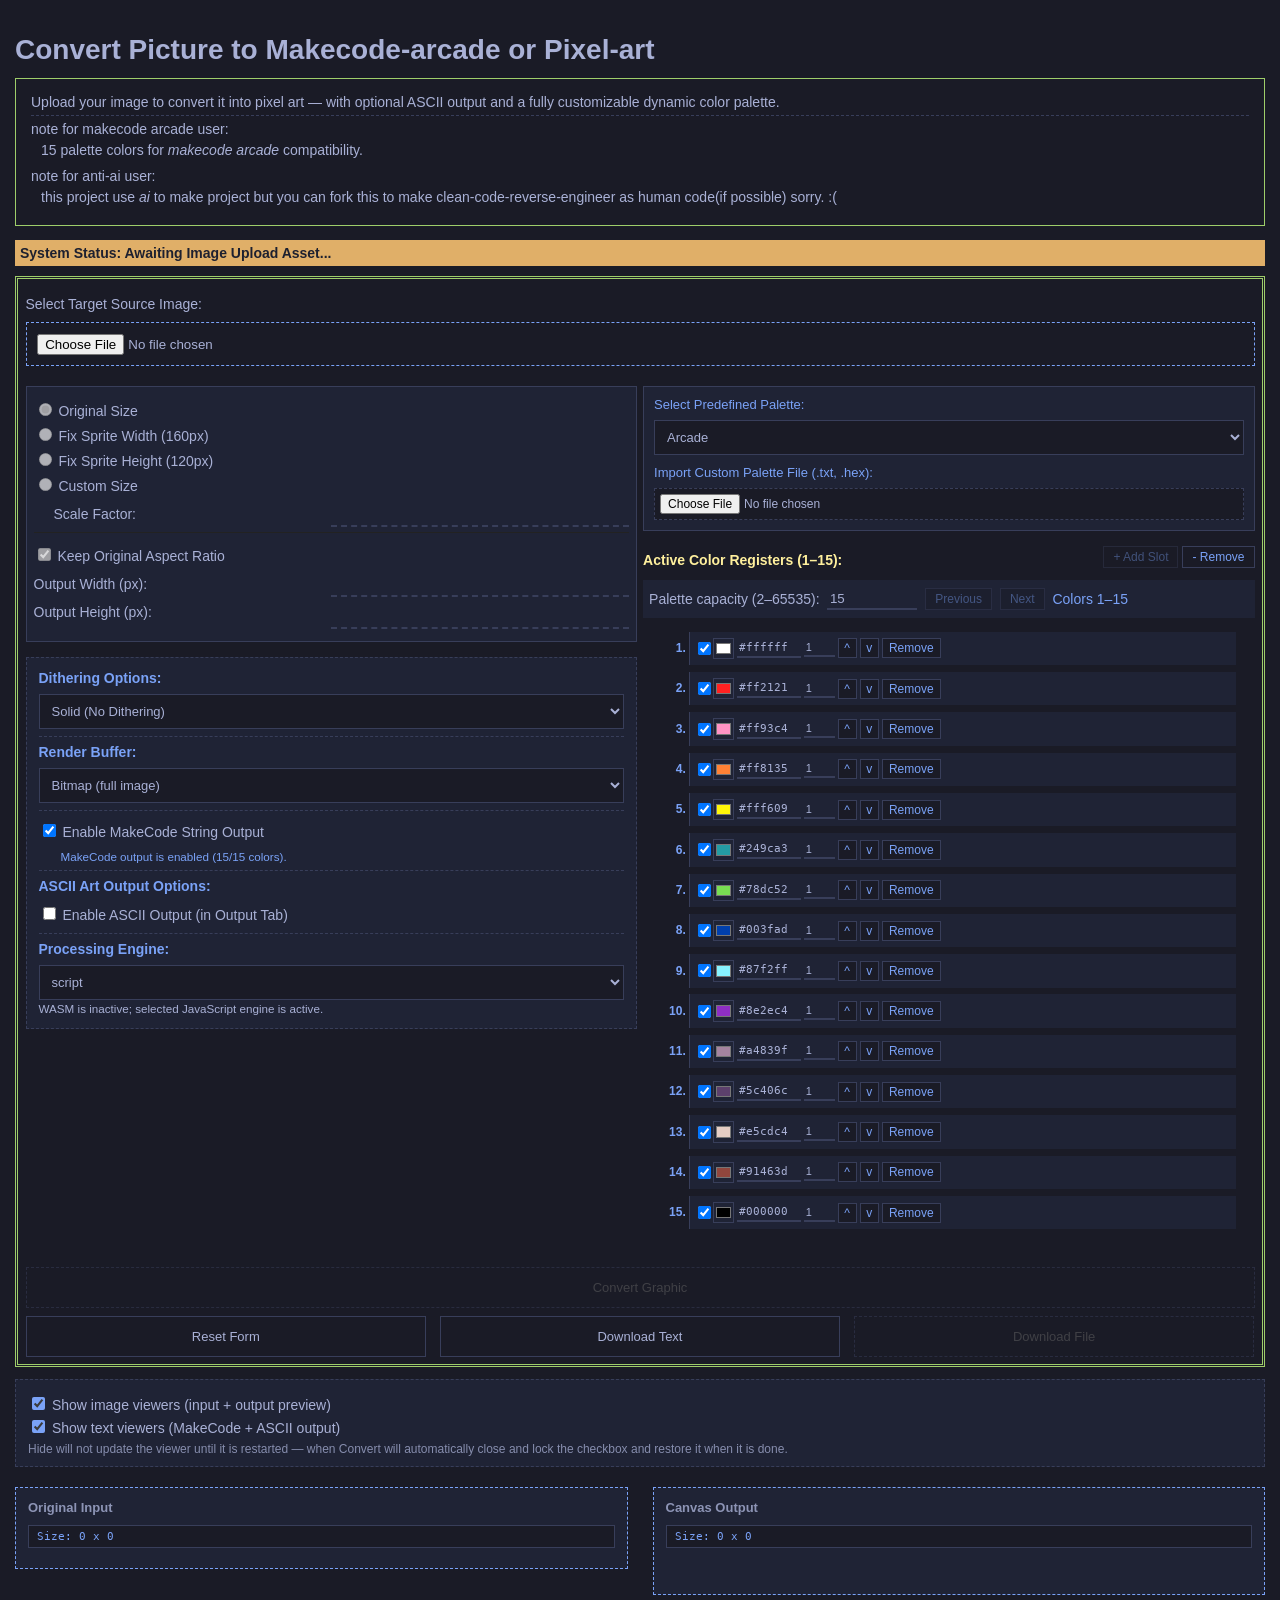
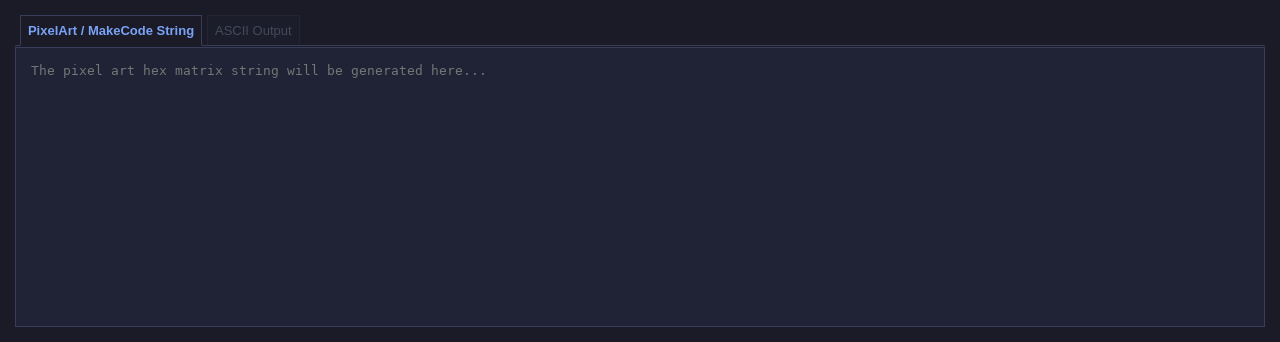
<file: index.htm>
<!DOCTYPE html>
<html lang="en">
	<head>
		<meta charset="UTF-8">
		<meta name="viewport" content="width=device-width, initial-scale=1.0">
		<title>convert picture to makecode arcade or pixel art</title>
		<style type="text/css"> html, body { background-color: #1a1b26; color: #a9b1d6; font-family: sans-serif; } body hr { border-style: none; border-top-style: solid; border-color: #7aa2f7; } </style>
		<link type="text/css" rel="stylesheet" href="style.css">
	</head>
	<body>
		<h1>Convert Picture to Makecode-arcade or Pixel-art</h1>
		<div id="preload">
			<br>
			<h2>Note for OldWeb or NoScript User.</h2>
			<hr>
			<p>
				this page uses javascript to process pictures and convert them
				to makecode arcade or pixel art with ascii output support
			</p>
			<dl>
				<dt>note for anti-ai user:</dt>
				<dd>this project use <i>ai</i> to make project but you can fork this to make clean-code-reverse-engineer as human code(if possible) sorry. :(</dd>
			</dl>
		</div>
		<script type="text/javascript" src="script/es3.js"></script>
	</body>
</html>
</file>
